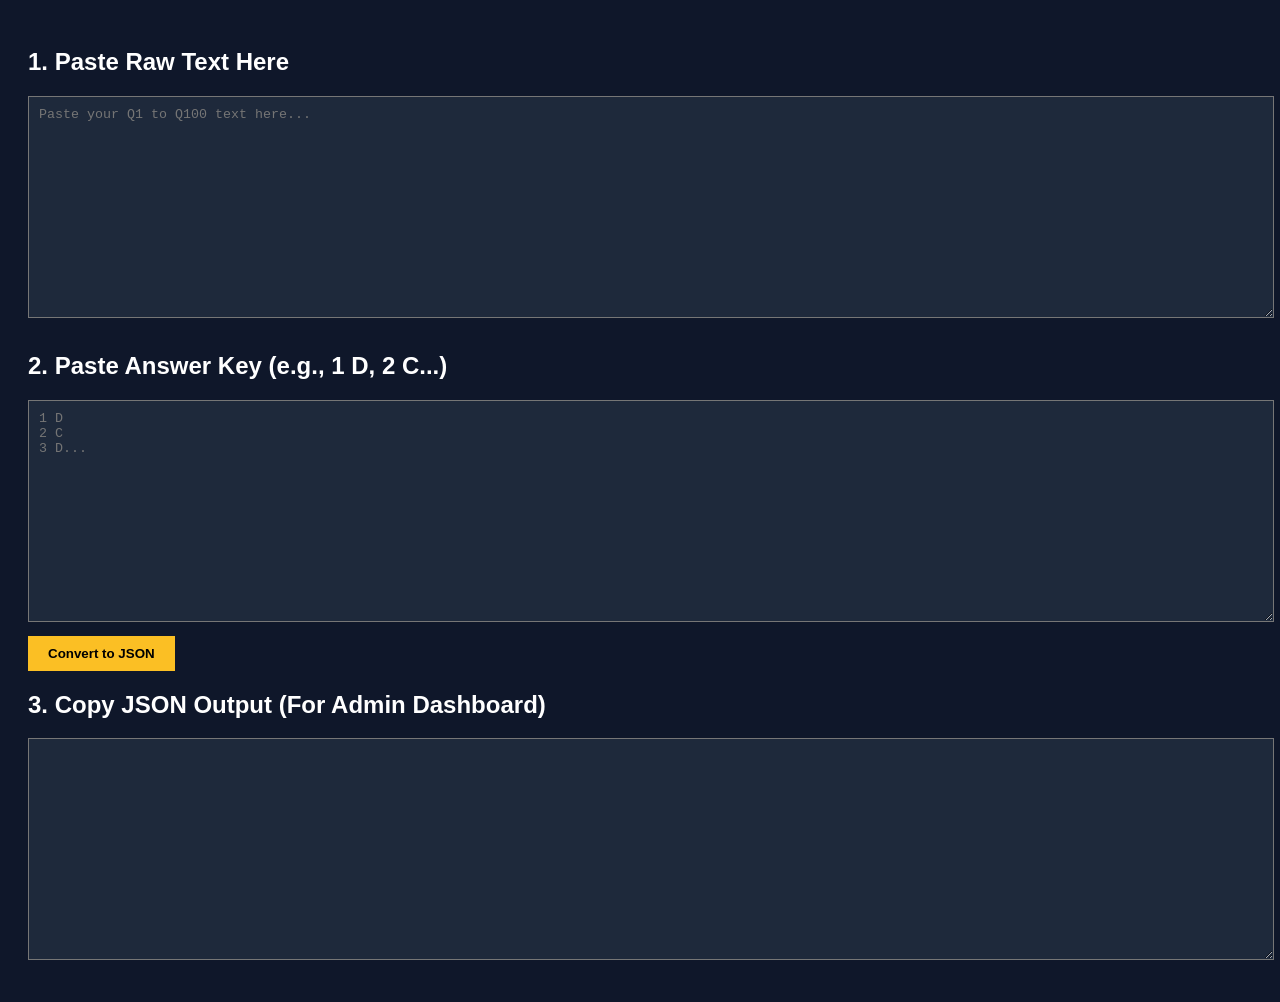
<file: converter.html>
<!DOCTYPE html>
<html lang="en">
<head>
    <meta charset="UTF-8">
    <title>Vidhiora Question Converter</title>
    <style>
        body { font-family: sans-serif; background: #0f172a; color: white; padding: 20px; }
        textarea { width: 100%; height: 200px; background: #1e293b; color: white; padding: 10px; margin-bottom: 10px; }
        button { background: #fbbf24; color: black; padding: 10px 20px; font-weight: bold; cursor: pointer; border: none; }
    </style>
</head>
<body>
    <h2>1. Paste Raw Text Here</h2>
    <textarea id="rawInput" placeholder="Paste your Q1 to Q100 text here..."></textarea>
    
    <h2>2. Paste Answer Key (e.g., 1 D, 2 C...)</h2>
    <textarea id="keyInput" placeholder="1 D&#10;2 C&#10;3 D..."></textarea>
    
    <button onclick="convertToJSON()">Convert to JSON</button>

    <h2>3. Copy JSON Output (For Admin Dashboard)</h2>
    <textarea id="jsonOutput" readonly></textarea>

    <script>
        function convertToJSON() {
            const rawText = document.getElementById('rawInput').value;
            const keyText = document.getElementById('keyInput').value;
            
            // Parse Answer Key
            const ansMap = {};
            const keyMatches = [...keyText.matchAll(/(\d+)\s+([A-D])/g)];
            keyMatches.forEach(m => {
                const qNum = parseInt(m[1]);
                const char = m[2];
                // Convert A,B,C,D to 0,1,2,3
                ansMap[qNum] = char === 'A' ? 0 : char === 'B' ? 1 : char === 'C' ? 2 : 3;
            });

            // Parse Questions
            const questions = [];
            const qBlocks = rawText.split(/Q\d+\./).slice(1); // Split by Q1., Q2., etc.
            
            qBlocks.forEach((block, index) => {
                const qNum = index + 1;
                
                // Extract options A., B., C., D.
                const optMatch = block.match(/A\.\s*(.*?)\s*B\.\s*(.*?)\s*C\.\s*(.*?)\s*D\.\s*(.*)/s);
                if (!optMatch) return;
                
                const questionText = block.substring(0, block.indexOf('A.')).trim();
                const opts = [optMatch[1].trim(), optMatch[2].trim(), optMatch[3].trim(), optMatch[4].trim()];
                
                questions.push({
                    q: questionText,
                    opts: opts,
                    ans: ansMap[qNum] !== undefined ? ansMap[qNum] : 0, // Fallback to 0 if key missing
                    cat: "Constitutional Law" // Default category
                });
            });

            document.getElementById('jsonOutput').value = JSON.stringify(questions, null, 2);
            alert(`Successfully converted ${questions.length} questions!`);
        }
    </script>
</body>
</html>
</file>
